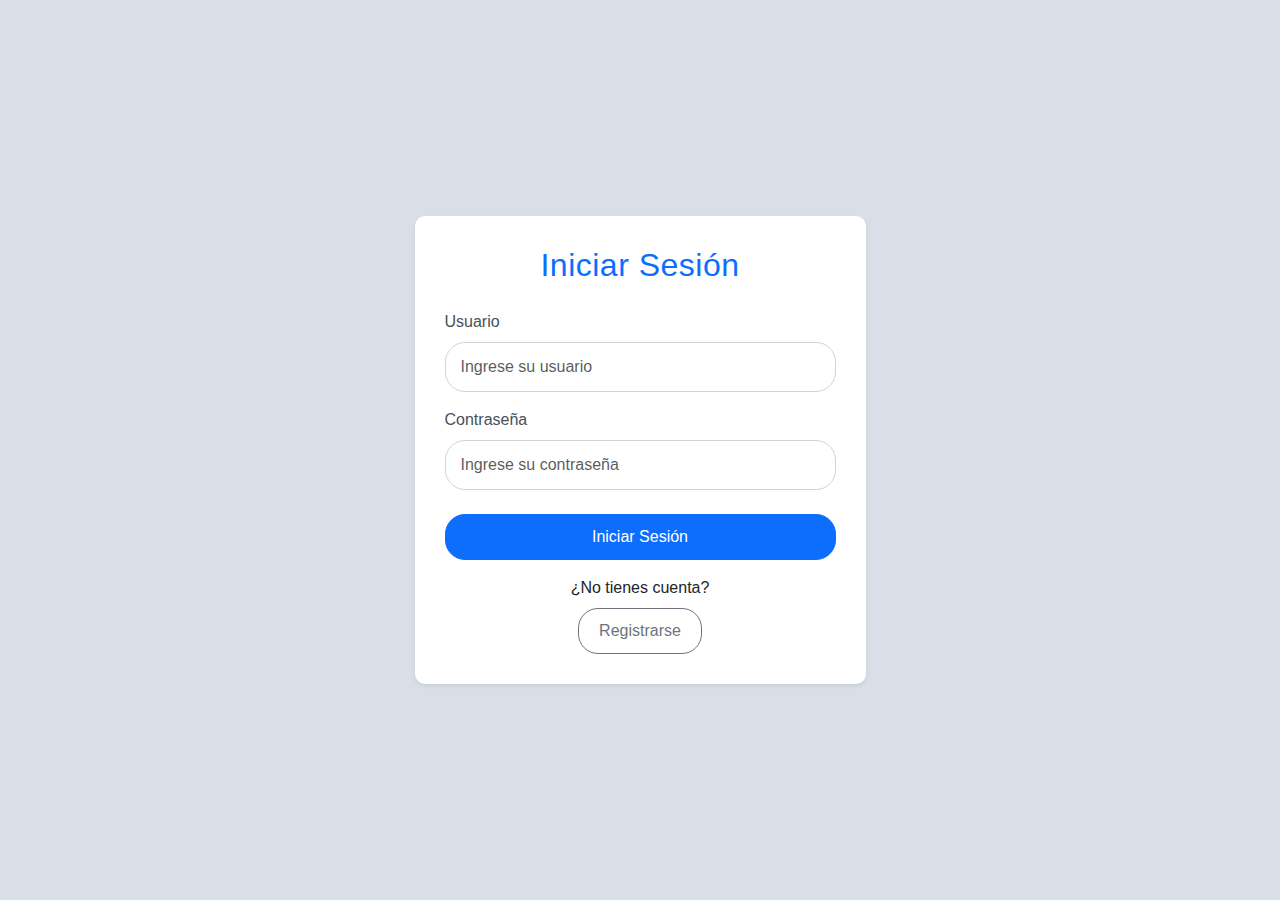
<file: Project/login.html>
<!DOCTYPE html>
<html lang="en">
<head>
    <meta charset="UTF-8">
    <meta name="viewport" content="width=device-width, initial-scale=1.0">
    <title>Login</title>
    <link rel="stylesheet" href="src/bootstrap.min.css">
    <link rel="stylesheet" href="login/login.css">
</head>
<body>
    <div class="container">
        <div class="row justify-content-center">
            <div class="col-md-5">
                <div class="card shadow-sm">
                    <div class="card-body">
                        <h3 class="card-title text-center">Iniciar Sesión</h3>
                        
                        <!-- Mensajes de alerta globales -->
                        <div id="alertMessages"></div>
                        
                        <!-- Formulario -->
                        <form id="loginForm" novalidate>
                            <div class="form-group mb-3">
                                <label for="username" class="form-label">Usuario</label>
                                <input type="text" class="form-control" id="username" name="username" 
                                       placeholder="Ingrese su usuario">
                                <div class="validation-message text-danger mt-1" id="username-error"></div>
                            </div>
                            
                            <div class="form-group mb-4">
                                <label for="password" class="form-label">Contraseña</label>
                                <input type="password" class="form-control" id="password" name="password" 
                                       placeholder="Ingrese su contraseña">
                                <div class="validation-message text-danger mt-1" id="password-error"></div>
                            </div>
                            
                            <div class="d-grid gap-2 mb-3">
                                <button type="submit" class="btn btn-primary">
                                    Iniciar Sesión
                                </button>
                            </div>
                            
                            <div class="text-center">
                                <p class="mb-0">¿No tienes cuenta?</p>
                                <a href="registro.html" class="btn btn-secondary mt-2">
                                    Registrarse
                                </a>
                            </div>
                        </form>
                    </div>
                </div>
            </div>
        </div>
    </div>

    <script src="src/jquery.js"></script>
    <script src="src/bootstrap.min.js"></script>
    <script src="login/login.js"></script>
</body>
</html>
</file>
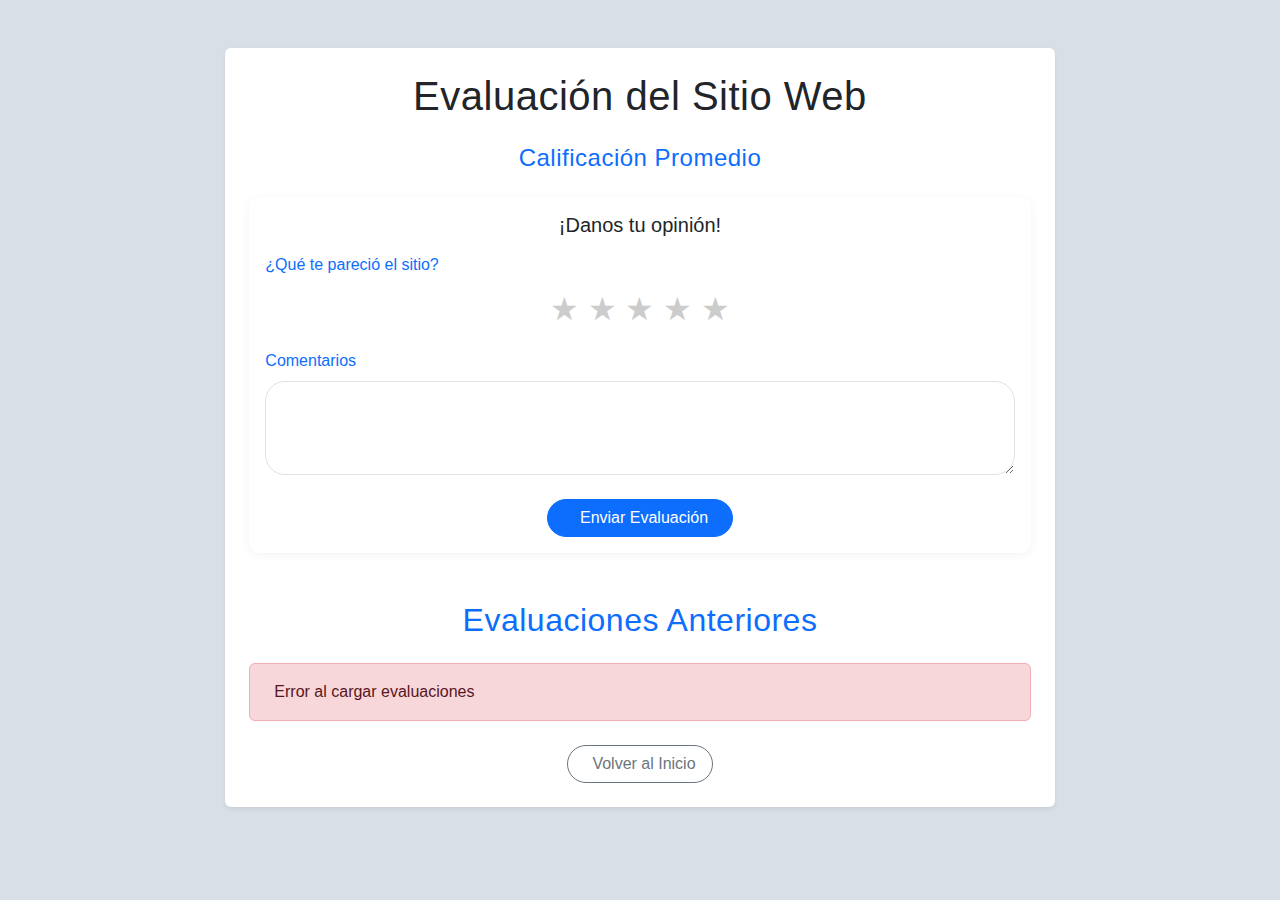
<file: Project/ranking.html>
<!DOCTYPE html>
<html lang="es">
<head>
    <meta charset="UTF-8">
    <meta name="viewport" content="width=device-width, initial-scale=1.0">
    <title>Evaluación del Sitio</title>
    <link href="src/bootstrap.min.css" rel="stylesheet">
    <link href="ranking/ranking.css" rel="stylesheet">
    
</head>
<body>
    <div class="container-fluid py-5">
        <div class="row">
            <div class="col-12 col-md-10 col-lg-8 mx-auto">
                <div class="card shadow-sm border-0">
                    <div class="card-body p-4">
                        <h2 class="card-title text-center mb-4">Evaluación del Sitio Web</h2>
                        
                        <!-- Promedio de calificaciones -->
                        <div class="text-center mb-4">
                            <h4 class="mb-3">Calificación Promedio</h4>
                            <div id="averageRating" class="rating-stars"></div>
                            <div id="numericAverage"></div>
                        </div>
                        
                        <!-- Mensajes de validación globales -->
                        <div id="formErrorMessages" class="alert alert-danger d-none">
                            <ul class="mb-0" id="errorList"></ul>
                        </div>
                        
                        <!-- Formulario de evaluación -->
                        <div class="card evaluation-card">
                            <div class="card-body">
                                <h5 class="card-title text-center mb-3">¡Danos tu opinión!</h5>
                                <form id="evaluationForm" novalidate>
                                    <div class="mb-3">
                                        <label class="form-label">¿Qué te pareció el sitio?</label>
                                        <div class="rating-stars mb-3">
                                            <span class="star" data-rating="1">★</span>
                                            <span class="star" data-rating="2">★</span>
                                            <span class="star" data-rating="3">★</span>
                                            <span class="star" data-rating="4">★</span>
                                            <span class="star" data-rating="5">★</span>
                                        </div>
                                        <div class="error-message text-danger" id="ratingError"></div>
                                    </div>
                                    <div class="mb-3">
                                        <label for="comentario" class="form-label">Comentarios</label>
                                        <textarea class="form-control" id="comentario" rows="3"></textarea>
                                        <div class="error-message text-danger" id="commentError"></div>
                                    </div>
                                    <div class="text-center mt-4">
                                        <button type="submit" class="btn btn-primary px-4">
                                            <i class="fas fa-paper-plane me-2"></i>Enviar Evaluación
                                        </button>
                                    </div>
                                </form>
                            </div>
                        </div>

                        <!-- Lista de evaluaciones -->
                        <div class="mt-5">
                            <h3 class="mb-4">Evaluaciones Anteriores</h3>
                            <div id="evaluationsList" class="mt-3"></div>
                        </div>
                        
                        <!-- Botón para volver al inicio -->
                        <div class="text-center mt-4">
                            <a href="index.html" class="btn btn-outline-secondary">
                                <i class="fas fa-home me-2"></i>Volver al Inicio
                            </a>
                        </div>
                    </div>
                </div>
            </div>
        </div>
    </div>

    <script src="src/jquery.js"></script>
    <script src="src/bootstrap.min.js"></script>
    <script src="ranking/ranking.js"></script>
</body>
</html>
</file>
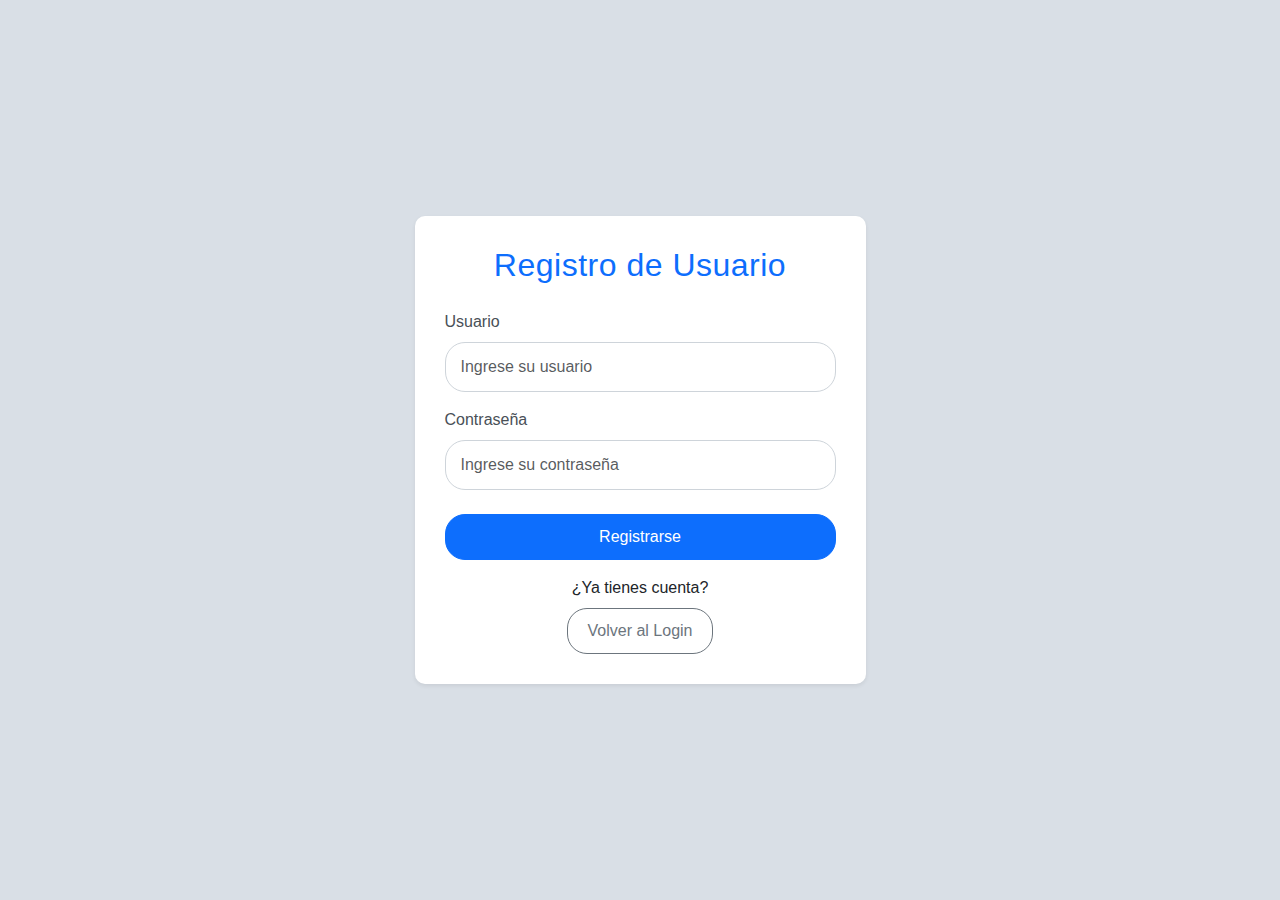
<file: Project/registro.html>
<!DOCTYPE html>
<html lang="en">
<head>
    <meta charset="UTF-8">
    <meta name="viewport" content="width=device-width, initial-scale=1.0">
    <title>Registro</title>
    <link rel="stylesheet" href="src/bootstrap.min.css">
    <link rel="stylesheet" href="registro/registro.css">
</head>
<body>
    <div class="container">
        <div class="row justify-content-center">
            <div class="col-md-5">
                <div class="card shadow-sm">
                    <div class="card-body">
                        <h3 class="card-title text-center">Registro de Usuario</h3>
                        
                        <!-- Mensajes de alerta globales -->
                        <div id="alertMessages"></div>
                        
                        <!-- Formulario -->
                        <form id="registroForm" novalidate>
                            <div class="form-group mb-3">
                                <label for="username" class="form-label">Usuario</label>
                                <input type="text" class="form-control" id="username" name="username" 
                                       placeholder="Ingrese su usuario">
                                <div class="validation-message text-danger mt-1" id="username-error"></div>
                            </div>
                            
                            <div class="form-group mb-4">
                                <label for="password" class="form-label">Contraseña</label>
                                <input type="password" class="form-control" id="password" name="password" 
                                       placeholder="Ingrese su contraseña">
                                <div class="validation-message text-danger mt-1" id="password-error"></div>
                            </div>
                            
                            <div class="d-grid gap-2 mb-3">
                                <button type="submit" class="btn btn-primary">Registrarse</button>
                            </div>
                            
                            <div class="text-center">
                                <p class="mb-0">¿Ya tienes cuenta?</p>
                                <a href="login.html" class="btn btn-secondary mt-2">Volver al Login</a>
                            </div>
                        </form>
                    </div>
                </div>
            </div>
        </div>
    </div>

    <script src="src/jquery.js"></script>
    <script src="src/bootstrap.min.js"></script>
    <script src="registro/registro.js"></script>
</body>
</html>
</file>
<file: Project/login/login.css>
/* Estilos generales */
body {
    background-color: #bac6d38e;
    font-family: 'Arial', sans-serif;
    display: flex;
    justify-content: center;
    align-items: center;
    min-height: 100vh;
    margin: 0;
}

/* Estilos de la tarjeta */
.card {
    border-radius: 10px;
    border: none;
    box-shadow: 0 5px 15px rgba(0, 0, 0, 0.1);
}

.card-body {
    padding: 30px;
}

.card-title {
    color: #0d6efd;
    font-weight: 300;
    margin-bottom: 25px;
    letter-spacing: 0.5px;
    font-size: 2rem;
}

/* Estilos de formulario */
.form-group {
    margin-bottom: 1.5rem;
}

.form-control {
    border-radius: 20px;
    padding: 12px 15px;
    transition: all 0.3s ease;
    border: 1px solid #ced4da;
}

.form-control:focus {
    border-color: #0d6efd;
    box-shadow: 0 0 8px rgba(13, 110, 253, 0.25);
}

.form-control.border-danger {
    border-color: #dc3545;
    box-shadow: 0 0 0 0.25rem rgba(220, 53, 69, 0.25);
}

label {
    font-weight: 500;
    color: #495057;
    margin-bottom: 8px;
    display: block;
}

/* Estilos de botones */
.btn {
    border-radius: 20px;
    padding: 10px 20px;
    font-weight: 500;
    transition: all 0.3s ease;
}

.btn-primary {
    background-color: #0d6efd;
    border-color: #0d6efd;
}

.btn-primary:hover {
    background-color: #0b5ed7;
    border-color: #0a58ca;
}

.btn-secondary {
    background-color: transparent;
    border-color: #6c757d;
    color: #6c757d;
}

.btn-secondary:hover {
    background-color: #6c757d;
    border-color: #6c757d;
    color: white;
}

/* Estilos para mensajes de validación personalizados */
.validation-message {
    display: none;
    font-size: 80%;
    margin-top: 0.25rem;
    font-weight: 500;
}

/* Estilos para feedback de validación */
.invalid-feedback {
    display: none;
    font-size: 80%;
    color: #dc3545;
    margin-top: 0.25rem;
}

.form-control.is-invalid {
    border-color: #dc3545;
    background-image: url("data:image/svg+xml,%3csvg xmlns='http://www.w3.org/2000/svg' viewBox='0 0 12 12' width='12' height='12' fill='none' stroke='%23dc3545'%3e%3ccircle cx='6' cy='6' r='4.5'/%3e%3cpath stroke-linejoin='round' d='M5.8 3.6h.4L6 6.5z'/%3e%3ccircle cx='6' cy='8.2' r='.6' fill='%23dc3545' stroke='none'/%3e%3c/svg%3e");
    background-repeat: no-repeat;
    background-position: right calc(0.375em + 0.1875rem) center;
    background-size: calc(0.75em + 0.375rem) calc(0.75em + 0.375rem);
}

.form-control.is-invalid:focus {
    box-shadow: 0 0 0 0.25rem rgba(220, 53, 69, 0.25);
}

/* Responsive */
@media (max-width: 768px) {
    .card {
        margin: 0 15px;
    }
    
    .card-body {
        padding: 20px;
    }
}

/* Logo o icono de la aplicación */
.app-logo {
    text-align: center;
    margin-bottom: 20px;
}

.app-logo img {
    max-width: 120px;
    height: auto;
}

/* Mensajes de alerta */
.alert {
    border-radius: 10px;
    padding: 12px 15px;
    margin-bottom: 20px;
    animation: fadeIn 0.3s ease;
}

@keyframes fadeIn {
    from { opacity: 0; transform: translateY(-10px); }
    to { opacity: 1; transform: translateY(0); }
}
</file>
<file: Project/ranking/ranking.css>
/* Estilos generales */
body {
    background-color: #bac6d38e;
    font-family: 'Arial', sans-serif;
    min-height: 100vh;
}

/* Títulos */
h1, h2, h3, h4 {
    color: #0d6efd;
    text-align: center;
    font-weight: 300;
    letter-spacing: 0.5px;
}

h2 {
    font-size: clamp(1.5rem, 4vw, 2.5rem);
    margin-bottom: 20px;
}

h3 {
    font-size: clamp(1.2rem, 3vw, 2rem);
    margin-top: 40px;
}

.text-gold {
    color: #0d6efd !important;
}

/* Estrellas de calificación */
.rating-stars {
    font-size: 2em;
    cursor: pointer;
    text-align: center;
}

.star {
    color: #cccccc;
    transition: all 0.2s ease;
}

.star.active {
    color: #ffd700;
}

/* Tarjetas de evaluación */
.evaluation-card {
    background-color: #ffffff;
    border: none;
    border-radius: 10px;
    box-shadow: 0 2px 10px rgba(0, 0, 0, 0.05);
    margin-bottom: 20px;
    overflow: hidden;
}

#evaluationsList .evaluation-card {
    border-left: 4px solid #0d6efd;
}

/* Estilos para las evaluaciones anteriores */
#evaluationsList .rating-stars {
    color: #ffd700;
    font-size: 1.5em;
    text-align: left;
}

#evaluationsList .card-text {
    color: #212529;
    margin: 10px 0;
}

/* Estilo para la fecha */
#evaluationsList .text-muted {
    color: #0d6efd !important;
    font-size: 0.9em;
}

/* Botones */
.btn {
    border-radius: 20px;
    font-weight: 500;
    transition: all 0.3s ease;
    padding: 0.375rem 1rem;
}

.btn-primary {
    background-color: #0d6efd;
    border-color: #0d6efd;
}

.btn-primary:hover {
    background-color: #0b5ed7;
    border-color: #0a58ca;
}

/* Estilo para el botón de modificar */
.btn-modify {
    background-color: transparent;
    color: #ffc107;
    border: 1px solid #ffc107;
    margin-right: 10px;
}

.btn-modify:hover {
    background-color: #ffc107;
    color: #212529;
}

.btn-danger {
    background-color: transparent;
    color: #dc3545;
    border: 1px solid #dc3545;
}

.btn-danger:hover {
    background-color: #dc3545;
    color: #ffffff;
}

/* Promedio de calificaciones */
#averageRating {
    font-size: 2.5em;
    margin: 10px 0;
    color: #ffd700;
}

#numericAverage {
    font-size: 1.2em;
    margin-bottom: 20px;
    color: #0d6efd !important;
}

/* Formulario */
.form-control {
    border-radius: 20px;
    padding: 10px 15px;
    transition: all 0.3s ease;
}

.form-control:focus {
    border-color: #0d6efd;
    box-shadow: 0 0 8px rgba(13, 110, 253, 0.25);
}

.form-label {
    color: #0d6efd !important;
    font-weight: 500;
}

/* Estilos para validación personalizada */
.error-message {
    font-size: 0.875rem;
    margin-top: 0.25rem;
    display: none;
}

.form-control.is-invalid {
    border-color: #dc3545;
    background-image: none;
    padding-right: 0.75rem;
}

.form-control.is-invalid:focus {
    box-shadow: 0 0 0 0.25rem rgba(220, 53, 69, 0.25);
}

#formErrorMessages {
    border-radius: 10px;
    font-size: 0.9rem;
    animation: fadeIn 0.3s ease;
}

@keyframes fadeIn {
    from { opacity: 0; transform: translateY(-10px); }
    to { opacity: 1; transform: translateY(0); }
}

.rating-stars.is-invalid {
    animation: shake 0.4s linear;
}

@keyframes shake {
    0%, 100% { transform: translateX(0); }
    25% { transform: translateX(-5px); }
    75% { transform: translateX(5px); }
}

#errorList li {
    margin-bottom: 5px;
}

#errorList li:last-child {
    margin-bottom: 0;
}

/* Media queries */
@media (max-width: 576px) {
    .container-fluid {
        padding: 15px;
    }
    
    #evaluationsList .card-body {
        padding: 15px;
    }
    
    #evaluationsList .d-flex {
        flex-direction: column;
    }
    
    #evaluationsList .d-flex button {
        margin-top: 5px;
        width: 100%;
    }
}
</file>
<file: Project/registro/registro.css>
/* Estilos generales */
body {
    background-color: #bac6d38e;
    font-family: 'Arial', sans-serif;
    display: flex;
    justify-content: center;
    align-items: center;
    min-height: 100vh;
    margin: 0;
}

/* Estilos de la tarjeta */
.card {
    border-radius: 10px;
    border: none;
    box-shadow: 0 5px 15px rgba(0, 0, 0, 0.1);
}

.card-body {
    padding: 30px;
}

.card-title {
    color: #0d6efd;
    font-weight: 300;
    margin-bottom: 25px;
    letter-spacing: 0.5px;
    font-size: 2rem;
}

/* Estilos de formulario */
.form-group {
    margin-bottom: 1.5rem;
}

.form-control {
    border-radius: 20px;
    padding: 12px 15px;
    transition: all 0.3s ease;
    border: 1px solid #ced4da;
}

.form-control:focus {
    border-color: #0d6efd;
    box-shadow: 0 0 8px rgba(13, 110, 253, 0.25);
}

.form-control.border-danger {
    border-color: #dc3545;
    box-shadow: 0 0 0 0.25rem rgba(220, 53, 69, 0.25);
}

label {
    font-weight: 500;
    color: #495057;
    margin-bottom: 8px;
    display: block;
}

/* Estilos de botones */
.btn {
    border-radius: 20px;
    padding: 10px 20px;
    font-weight: 500;
    transition: all 0.3s ease;
}

.btn-primary {
    background-color: #0d6efd;
    border-color: #0d6efd;
}

.btn-primary:hover {
    background-color: #0b5ed7;
    border-color: #0a58ca;
}

.btn-secondary {
    background-color: transparent;
    border-color: #6c757d;
    color: #6c757d;
}

.btn-secondary:hover {
    background-color: #6c757d;
    border-color: #6c757d;
    color: white;
}

/* Estilos para mensajes de validación personalizados */
.validation-message {
    display: none;
    font-size: 80%;
    margin-top: 0.25rem;
    font-weight: 500;
}

/* Estilos para feedback de validación */
.invalid-feedback {
    display: none;
    font-size: 80%;
    color: #dc3545;
    margin-top: 0.25rem;
}

.form-control.is-invalid {
    border-color: #dc3545;
    background-image: url("data:image/svg+xml,%3csvg xmlns='http://www.w3.org/2000/svg' viewBox='0 0 12 12' width='12' height='12' fill='none' stroke='%23dc3545'%3e%3ccircle cx='6' cy='6' r='4.5'/%3e%3cpath stroke-linejoin='round' d='M5.8 3.6h.4L6 6.5z'/%3e%3ccircle cx='6' cy='8.2' r='.6' fill='%23dc3545' stroke='none'/%3e%3c/svg%3e");
    background-repeat: no-repeat;
    background-position: right calc(0.375em + 0.1875rem) center;
    background-size: calc(0.75em + 0.375rem) calc(0.75em + 0.375rem);
}

.form-control.is-invalid:focus {
    box-shadow: 0 0 0 0.25rem rgba(220, 53, 69, 0.25);
}

/* Responsive */
@media (max-width: 768px) {
    .card {
        margin: 0 15px;
    }
    
    .card-body {
        padding: 20px;
    }
}

/* Mensajes de alerta */
.alert {
    border-radius: 10px;
    padding: 12px 15px;
    margin-bottom: 20px;
    animation: fadeIn 0.3s ease;
}

@keyframes fadeIn {
    from { opacity: 0; transform: translateY(-10px); }
    to { opacity: 1; transform: translateY(0); }
}
</file>
